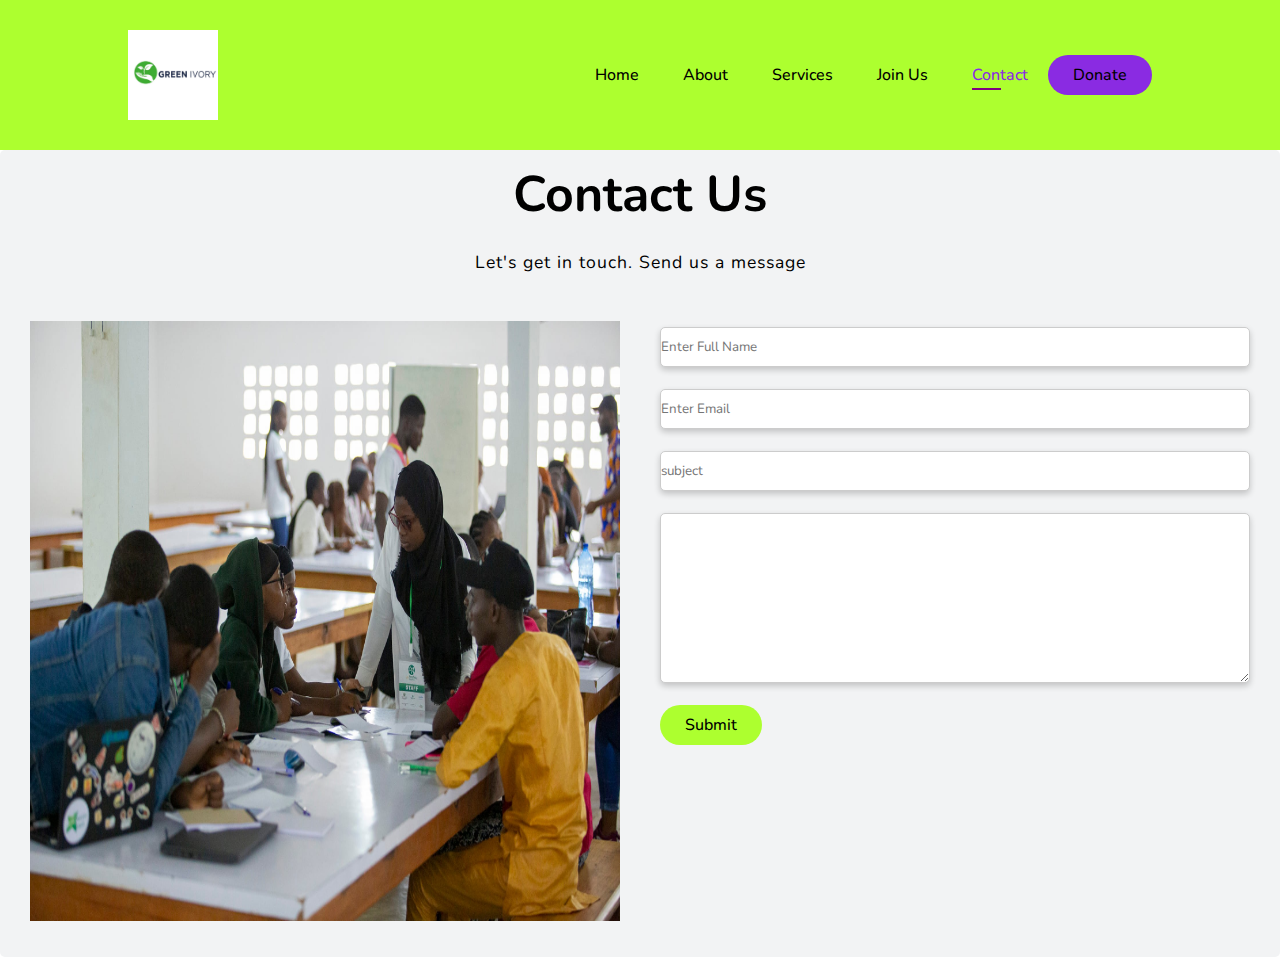
<file: contact.html>
<!DOCTYPE html>
<html lang="en">
<head>
    <meta charset="UTF-8">
    <meta http-equiv="X-UA-Compatible" content="IE=edge">
    <meta name="viewport" content="width=device-width, initial-scale=1.0">
    <link rel="preconnect" href="https://fonts.googleapis.com">
    <link rel="preconnect" href="https://fonts.gstatic.com" crossorigin>
    <link href="https://fonts.googleapis.com/css2?family=Nunito:wght@600;700&display=swap" rel="stylesheet">
    <title>Contact Us</title>
    <link rel="stylesheet" href="contact.css">
    <link rel="shortcut icon" href="contact.svg"  type="image/svg+xml">
    <style>
        .button-container
        {
            padding: 9px 25px;
            background-color: blueviolet;
            border: none;
            border-radius: 50px;
            cursor: pointer;
            transition: all 0.5s ease-in 0.3s;
            font-size: 16px;
            font-weight: 500;
            text-decoration: none;
            font-family: 'Nunito', sans-serif;;
            color: black;
        }
        .button-container:hover
        {
            color: greenyellow;
        }
        .button-container:hover::before
        {
            height: 180%;
        }

        .button-container::before
        {
            content: "";
            position: absolute;
            left: 0;
            width: 100%;
            height: 0%;
            z-index: -1;
            transition: 0.8s;
            bottom: 0; 
            background: blueviolet;  
        }
        .header-contact
        {
            display: flex;
            justify-content: space-between;
            align-items: center;
            padding: 30px 10%;
            background-color: greenyellow;
        }
        .logo
        {
            cursor: pointer;
            margin-right: auto;
            background-size: cover;
            float: left;
        }

        .navbar
        {
            list-style: none;
        }
        
        .nav_links
        {
            list-style: none;
            display: inline-block;
            padding: 0px 20px;
            position: relative;
        }
        .nav_links a
        {
            font-family: 'Nunito', sans-serif;
            text-decoration: none;
            font-size: 16px;
            font-weight: 500;
            color: black;
            transition: all 0.3s ease 0s;
        }

        .nav_links a:hover
        {
            color: blueviolet;
        }
        .nav_links a.active
        {
            color: blueviolet;
        }

        .nav_links a.active:after,
        .nav_links a:hover::after
        {
            content: "";
            width: 30%;
            height: 2px;
            background: purple ;
            position: absolute;
            bottom: -4px;
            left: 20px;
        }
    </style>
</head>
<body>

    <header class="header-contact">
        <img src="./assets/photos/logo.jpg" alt="logo" class="logo" width="90px">
        <nav>
            <ul class="nav_bar">
                <li class="nav_links"><a href="index.html">Home</a></li>
                <li class="nav_links"><a href="index.html">About</a></li>
                <li class="nav_links"><a href="index.html">Services</a></li>
                <li class="nav_links"><a href="forms.html">Join Us</a></li>
                <li class="nav_links"><a class="active" href="contact.html">Contact</a></li>
            </ul>
        </nav>
        <a href="payment.html" class="cta"><button class="button-container">Donate</button></a>
    </header>


    <div class="container-about">
        <div class="header-about">
            <h2>Contact Us</h2>
            <p>Let's get in touch. Send us a message</p>
        </div>
        <div class="row">
            <div class="column">
                <img src="./assets/photos/contact_us.jpg" alt="contact" height="600vh">
            </div>
        <div class="column">
            <form action="">
                <input type="text" placeholder="Enter Full Name" id="name" name="name" required>
                <input type="email" placeholder="Enter Email" id="mail" name="email" required>
                <input type="" placeholder="subject" id="subject" name="subject" required>
                <textarea type="" cols="30" rows="10" placeholder="Your Message..." id="message" name="message" required>
                </textarea>
                <button class="button-submit" type="submit">Submit</button>
            </form>
        </div>
        </div>
    </div>
</body>
</html>
</file>
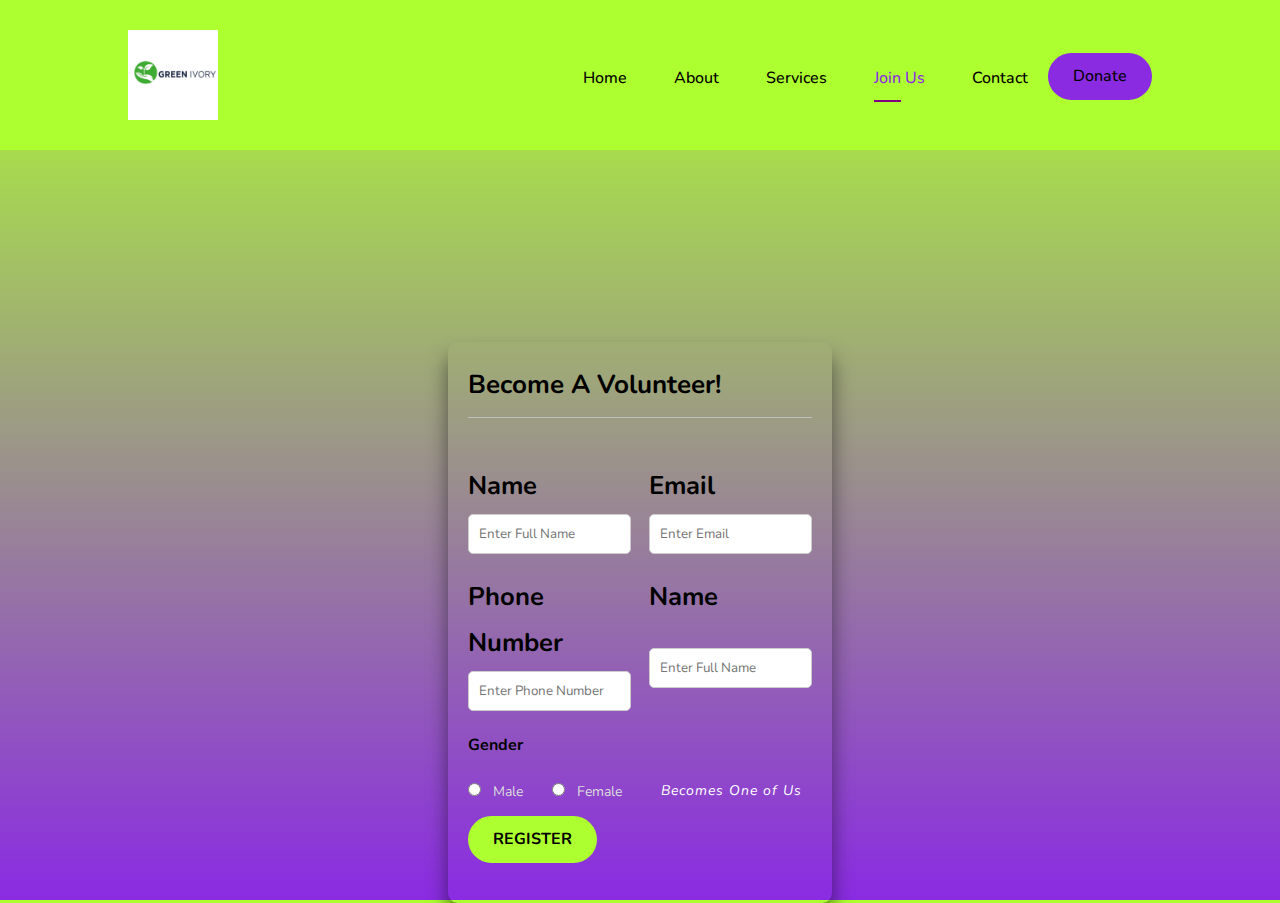
<file: forms.html>
<!DOCTYPE html>
<html lang="en">
<head>
    <meta charset="UTF-8">
    <meta http-equiv="X-UA-Compatible" content="IE=edge">
    <meta name="viewport" content="width=device-width, initial-scale=1.0">
    <link rel="preconnect" href="https://fonts.googleapis.com">
    <link rel="preconnect" href="https://fonts.gstatic.com" crossorigin>
    <link href="https://fonts.googleapis.com/css2?family=Nunito:wght@600;700&display=swap" rel="stylesheet">
    <link rel="StyleSheet" href="style.css">
    <link rel="shortcut icon" href="joinus.svg"  type="image/svg+xml">
    <title>Join Us</title>
    
    
    <style>
        *
        {
            padding: 0;
            margin: 0;
            box-sizing: border-box;
            font-family: 'Nunito', sans-serif;
        }
        body
        {
            /*display: flex;*/
            justify-content: center;
            align-items: center;
            height: 100vh;
            background-image: linear-gradient(greenyellow, blueviolet);
        }
        .container_forms
        {
            max-width: 650px;
            padding: 20px;
            margin: 15% 35%;
            border-radius: 10px;
            overflow: hidden;
            box-shadow: 0 15px 20px rgba(0,0,0,0.5);
        }
        h2
        {
            font-size: 26px;
            font-weight: bold;
            text-align:left;
            color: black;
            padding-bottom: 8px;
            border-bottom: 1px solid silver;
        }
        .content
        {
            display: flex;
            flex-wrap: wrap;
            justify-content: space-between;
            padding: 20px 0;
        }
        .input-box
        {
            display: flex;
            flex-wrap: wrap;
            width: 50%;
            padding-bottom: 15px;
        }
        .input-box:nth-child(2n)
        {
            justify-content: end;
        }
        .gender-title, .input-box label
        {
            width: 95%;
            color: black;
            font-weight: bold;
            margin: 5px 0;
        }
        .gender-title
        {
            font-size: 16px; 
        }
        .input-box input
        {
            height: 40px;
            width: 95%;
            padding: 0 10px;
            border-radius: 5px;
            border: 1px solid #ccc;
            outline: none;
        }
        .input-box input:is(:focus,:valid)
        {
            box-shadow: 0 3px 6px rgba(0,0,0,0.5);
        }
        .gender-category label
        {
            padding: 0 20px 0 5px;
            font-size: 14px;
        }
        .gender-category
        {
            color: gainsboro;
        }
        .gender-category label,
        .gender-category input
        {
            cursor: pointer;
        }
        .alert p
        {
            font-size: 14px;
            font-style: italic;
            color: #fff;
            margin: 5px 0;
            padding: 10px;
            line-height: 1.5;
        }
        .butt
        {
            font-size: 16px;
            font-weight: 500;
            text-decoration: none;
            font-family: 'Nunito', sans-serif;
            color: black;
        }
        .butt
        {
            padding: 9px 25px;
            background-color: blueviolet;
            border: none;
            border-radius: 50px;
            cursor: pointer;
            transition: all 0.5s ease-in 0.3s;
        }
        .butt:hover
        {
            color: greenyellow;
        }
        .butt:hover::before
        {
            height: 100%;
        }

        .butt::before
        {
            content: "";
            position: absolute;
            width: 100%;
            height: 0%;
            transition: 0.8s;
            top: 0;
            border-radius: 0 0 50% 50%;
        }
        .button-container
        {
            padding: 9px 25px;
            background-color: greenyellow;
            border: none;
            border-radius: 50px;
            cursor: pointer;
            transition: all 0.5s ease-in 0.3s;
            font-size: 16px;
            font-weight: 500;
            text-decoration: none;
            font-family: 'Nunito', sans-serif;;
            color: black;
        }
        .button-container:hover
        {
            color: black;
        }
        .button-container:hover::before
        {
            height: 180%;
        }

        .button-container::before
        {
            content: "";
            position: absolute;
            left: 0;
            width: 100%;
            height: 0%;
            background: blueviolet;
            z-index: -1;
            transition: 0.8s;
            bottom: 0;   
        }

        .header-forms
        {
            display: flex;
            justify-content: space-between;
            align-items: center;
            padding: 30px 10%;
            background-color: greenyellow;
        }
        .logo
        {
            cursor: pointer;
            margin-right: auto;
            background-size: cover;
            float: left;
        }

        .navbar
        {
            list-style: none;
        }
        
        .nav_links
        {
            list-style: none;
            display: inline-block;
            padding: 0px 20px;
            position: relative;
        }
        .nav_links a
        {
            font-family: 'Nunito', sans-serif;
            text-decoration: none;
            font-size: 16px;
            font-weight: 500;
            color: black;
            transition: all 0.3s ease 0s;
        }

        .nav_links a:hover
        {
            color: blueviolet;
        }
        .nav_links a.active
        {
            color: blueviolet;
        }

        .nav_links a.active:after,
        .nav_links a:hover::after
        {
            content: "";
            width: 30%;
            height: 2px;
            background: purple ;
            position: absolute;
            bottom: -4px;
            left: 20px;

        }
    </style>

   
</head>
<body class="body-forms">
    

    <header class="header-forms">
        <img src="./assets/photos/logo.jpg" alt="logo" class="logo" width="90px">
        <nav>
            <ul class="nav_bar">
                <li class="nav_links"><a href="index.html">Home</a></li>
                <li class="nav_links"><a href="index.html">About</a></li>
                <li class="nav_links"><a href="index.html">Services</a></li>
                <li class="nav_links"><a class="active" href="forms.html">Join Us</a></li>
                <li class="nav_links"><a href="contact.html">Contact</a></li>
            </ul>
        </nav>
        <a href="payment.html" class="cta"><button class="butt">Donate</button></a>
    </header>
    <div class="container_forms">
        <form action="">
            <h2>Become A Volunteer!</h2>
            <div class="content">
                <div class="input-box">
                    <label for="name">Name</label><br/>
                    <input type="text" placeholder="Enter Full Name" id="name" name="name" required>
                </div>
                <div class="input-box">
                    <label for="email">Email</label><br/>
                    <input type="email" placeholder="Enter Email" id="mail" name="email" required>
                </div>
                <div class="input-box">
                    <label for="phone">Phone Number</label><br/>
                    <input type="text" placeholder="Enter Phone Number" id="phone" name="num" required>
                </div>
                <div class="input-box">
                    <label for="name">Name</label><br/>
                    <input type="text" placeholder="Enter Full Name" id="name" name="name" required>
                </div>
                
                <span class="gender-title">Gender</span>
                <div class="gender-category">
                    <input type="radio" name="gender" id="male">
                    <label for="male">Male</label>
                </div>
                <div class="gender-category">
                    <input type="radio" name="gender" id="female">
                    <label for="female">Female</label>
                </div>

                <div class="alert">
                    <p>Becomes One of Us</p>
                </div>

                <button type="submit" class="button-container">
                    <b>REGISTER</b>
                </button>

            </div>
        </form>
    </div>
</body>
</html>
</file>
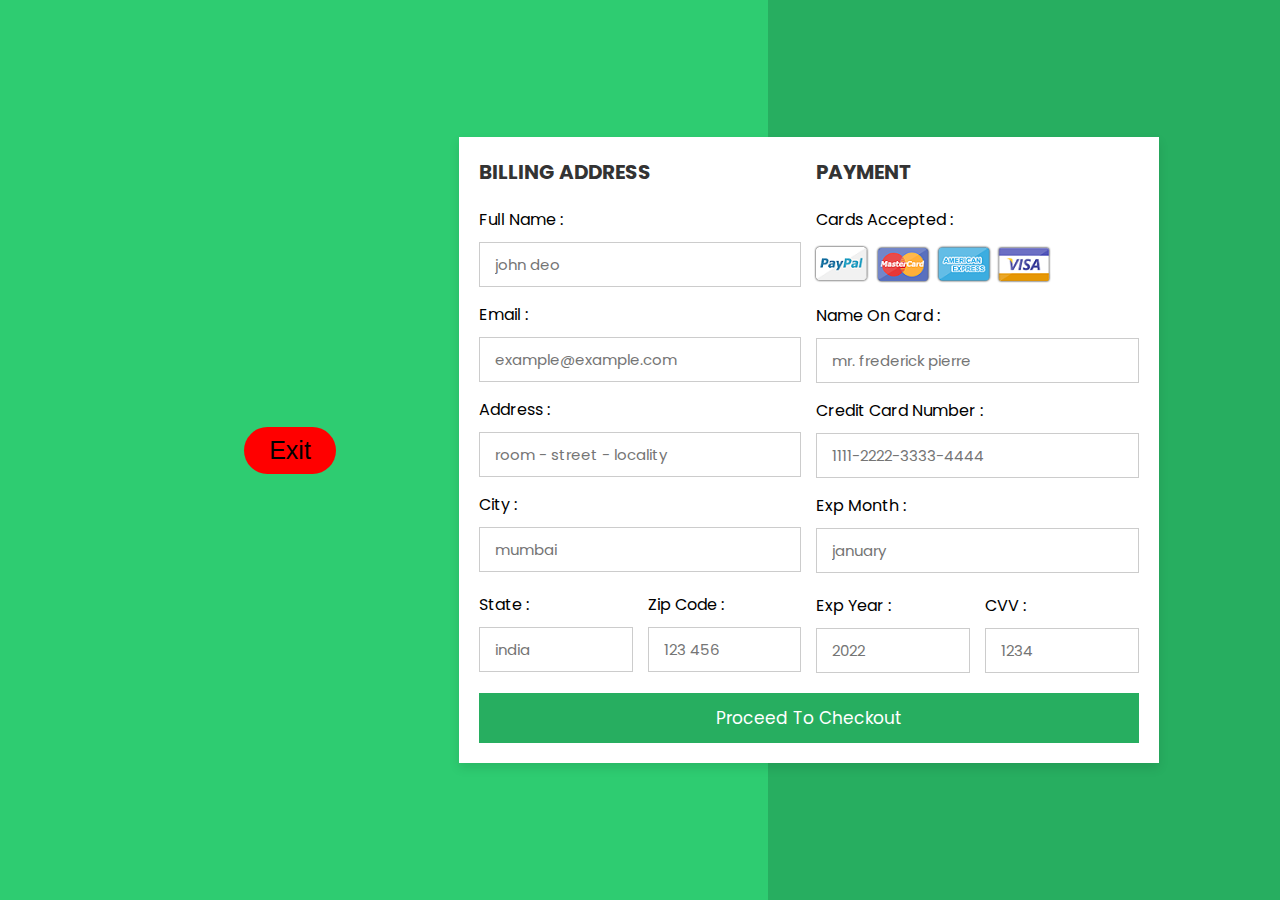
<file: payment.html>
<!DOCTYPE html>
<html lang="en">
<head>
    <meta charset="UTF-8">
    <meta http-equiv="X-UA-Compatible" content="IE=edge">
    <meta name="viewport" content="width=device-width, initial-scale=1.0">
    <link rel="stylesheet" href="payment.css">
    <link rel="shortcut icon" href="payment.svg"  type="image/svg+xml">
    <title>Payment</title>

</head>
<body>

<div class="container">
    <header>
        <a href="index.html" class="cta"><button class="button-payment">Exit</button></a>
    </header>

    <form action="">

        <div class="row">

            <div class="col">

                <h3 class="title">billing address</h3>

                <div class="inputBox">
                    <span>full name :</span>
                    <input type="text" placeholder="john deo">
                </div>
                <div class="inputBox">
                    <span>email :</span>
                    <input type="email" placeholder="example@example.com">
                </div>
                <div class="inputBox">
                    <span>address :</span>
                    <input type="text" placeholder="room - street - locality">
                </div>
                <div class="inputBox">
                    <span>city :</span>
                    <input type="text" placeholder="mumbai">
                </div>

                <div class="flex">
                    <div class="inputBox">
                        <span>state :</span>
                        <input type="text" placeholder="india">
                    </div>
                    <div class="inputBox">
                        <span>zip code :</span>
                        <input type="text" placeholder="123 456">
                    </div>
                </div>

            </div>

            <div class="col">

                <h3 class="title">payment</h3>

                <div class="inputBox">
                    <span>cards accepted :</span>
                    <img src="./assets/photos/card_img.png" alt="">
                </div>
                <div class="inputBox">
                    <span>name on card :</span>
                    <input type="text" placeholder="mr. frederick pierre">
                </div>
                <div class="inputBox">
                    <span>credit card number :</span>
                    <input type="number" placeholder="1111-2222-3333-4444">
                </div>
                <div class="inputBox">
                    <span>exp month :</span>
                    <input type="text" placeholder="january">
                </div>

                <div class="flex">
                    <div class="inputBox">
                        <span>exp year :</span>
                        <input type="number" placeholder="2022">
                    </div>
                    <div class="inputBox">
                        <span>CVV :</span>
                        <input type="text" placeholder="1234">
                    </div>
                </div>

            </div>
    
        </div>

        <input type="submit" value="proceed to checkout" class="submit-btn">

    </form>

</div>    
    
</body>
</html>
</file>
<file: contact.css>
@import url('https://fonts.googleapis.com/css2?family=Spartan:wght@100;200;300;400;500;600;700;800;900&display=swap');
*
{
    padding: 0;
    margin: 0;
    box-sizing: border-box;
    font-family: 'Nunito', sans-serif;
}
.container-about
{
    border-radius: 5px;
    background-color: #f2f3f4;
    padding: 10px;
}
.header-about
{
    text-align: center;
}

h2,p
{
    color: black;
    margin-bottom: 20px;
}

h2
{
    font-size: 50px;
}
p
{
    letter-spacing: 1px;
    line-height: 26px;
    font-size: 1.1rem;
}

.column
{
    float: left;
    width: 50%;
    margin-top: 6px;
    padding: 20px;
}
.column img
{
    width: 100%;
}

.row::after
{
    content: "";
    display: table;
    clear: both;
}

input, textarea
{
    width: 100%;
    margin-top: 6px;
    margin-bottom: 16px;
    border: 1px solid #ccc;
    border-radius: 5px;
    box-shadow: 0 3px 6px rgba(0, 0, 0, 0.2);
    outline-color: greenyellow;
    resize: vertical;
}

input
{
    height: 40px;
    padding: o 10px;
}

textarea
{
    height: 170px;
    padding: 17px;
}

.button-submit
        {
            padding: 9px 25px;
            background-color: greenyellow;
            border: none;
            border-radius: 50px;
            cursor: pointer;
            transition: all 0.5s ease-in 0.3s;
            font-size: 16px;
            font-weight: 500;
            text-decoration: none;
            font-family: 'Nunito', sans-serif;;
            color: black;
        }
        .button-submit:hover
        {
            color: blueviolet;
        }
        .button-submit:hover::before
        {
            height: 180%;
        }

        .button-submit::before
        {
            content: "";
            position: absolute;
            left: 0;
            width: 100%;
            height: 0%;
            z-index: -1;
            transition: 0.8s;
            bottom: 0;   
        }
</file>
<file: style.css>
@import url('https://fonts.googleapis.com/css2?family=Nunito:ital,wght@0,400;0,500;0,600;0,700;1,300;1,400;1,500;1,600;1,700&display=swap');
*,
*::before,
*::after 
{
  margin: 0;
  padding: 0;
  box-sizing: border-box;
}

li 
{ 
    list-style: none; 
}

a 
{
  text-decoration: none;
  color: inherit;
}

img 
{ 
    height: auto; 
}

button 
{
  background: none;
  border: none;
  font: inherit;
}

button 
{ 
    cursor: pointer; 
}

html
{
    font-family: 'Nunito', sans-serif;
    scroll-behavior: smooth;
}

body
{
    /*background-color: white;*/
    font-size: 1.6rem;
    line-height: 1.8;
    overflow-x: hidden;
}
header
{
    display: flex;
    justify-content: space-between;
    align-items: center;
    padding: 30px 10%;
    background-color: greenyellow;
}

.container
{
    padding-inline: 15px;
}
.section-subtitle 
{
    display: flex;
    align-items: center;
    gap: 10px;
}
  
.h1,
.h2 
{ 
    font-weight: 300;
}
  
.h2,
.h3 
{ 
    line-height: 1.6; 
}
  
.h2 
{
    font-size: 8px;
    color: black;
}
  
.h3 
{
    font-size: 5px;
    color: black;
}
  
.h4 
{  
    color: wheat;
    font-size: 6px;
}
.btn 
{
    position: relative;
    background-color: aquamarine;
    color: black;
    font-weight: 12px;
    padding: 12px 32px;
    display: flex;
    align-items: center;
    gap: 10px;
    border-radius: 20px;
}
.section 
{ 
    padding-block: block; 
}


.section-text
{ 
    line-height: 2;
}
  

/*header*/
.button-header
{
    font-size: 16px;
    font-weight: 500;
    text-decoration: none;
    font-family: 'Nunito', sans-serif;;
    color: black;
}

.logo
{
    cursor: pointer;
    margin-right: auto;
    background-size: cover;
    float: left;
}

.navbar
{
    list-style: none;
    top: 100%;
}
 
.navbar-links
{
    list-style: none;
    display: inline-block;
    padding: 0px 20px;
    position: relative;
}
.navbar-links a
 {
    font-family: 'Nunito', sans-serif;
    text-decoration: none;
    font-size: 16px;
    font-weight: 500;
    color: black;
    transition: all 0.3s ease 0s;
 }

 .navbar-links a:hover
 {
    color: blueviolet;
 }
 .navbar-links a.active
 {
    color: blueviolet;
 }

 .navbar-links a.active:after,
 .navbar-links a:hover::after
 {
    content: "";
    width: 30%;
    height: 2px;
    background: purple ;
    position: absolute;
    bottom: -4px;
    left: 20px;

}
 
.button-header
 {
    padding: 9px 25px;
    background-color: blueviolet;
    border: none;
    border-radius: 50px;
    cursor: pointer;
    transition: all 0.5s ease-in 0.3s;
 }
 .button-header:hover
 {
    color: greenyellow;
 }
 .button-header:hover::before
 {
    height: 100%;
 }

 .button-header::before
 {
    content: "";
    position: absolute;
    width: 100%;
    height: 0%;
    transition: 0.8s;
    top: 0;
    border-radius: 0 0 50% 50%;
 }

 /*HERO*/
 .hero 
 {
    background-image: url('./assets/photos/img65.jpg');
    background-repeat: no-repeat;
    background-position: center;
    background-size: cover;
    color: whitesmoke;
    min-height: 700px;
    padding-block: 120px 60px;
    display: grid;
    align-items: center;
}

.hero-title 
{
    font-size: 50px;
    margin-block: 30px;
    line-height: 1.2;
}
  
.hero-text 
{
    font-size: 30px;
    letter-spacing: -1px;
    max-width: 50ch;
    margin-block-end: 30px;
}
  


/*FEATURES*/
.features 
{
    padding-block-start: 0;
    background-color: transparent;
}
  
.features-list 
{
    display: flex;
    gap: 500px;
}
  
.features-item
{
    display: flex;
    align-items: flex-start;
    gap: 2px;
}
  
.features-item
{
    color: blueviolet;
    font-size: 5.5rem;
    margin-block-start: 10px;
} 
  
  
.features-item .item-title 
{ 
    margin-block-end: 10px;
    font-size: 25px; 
    color: black;
}
  
.features-item .item-text 
{
    max-width: 25ch;
    color: black;
    font-size: 10px;
}



/*ABOUT*/
.container-about
{
    border-radius: 5px;
    background-color: #f2f3f4;
    padding: 10px;
}

h2,p
{
    color: black;
    margin-bottom: 20px;
}

h2
{
    font-size: 50px;
}
p
{
    letter-spacing: 1px;
    line-height: 26px;
    font-size: 1.1rem;
}
.about-title
{
    font-size: 50px;
}

.about-subtitle
{
    font-size: 18px;
}

.column,
.columnn
{
    float: left;
    width: 50%;
    margin-top: 6px;
    padding: 20px;
}
.column img
{
    width: 40%;
}

.row::after
{
    content: "";
    display: table;
    clear: both;
}
.about
{ 
    padding-block-start: 120px; 
}

.about-banner 
{
  position: relative;
  max-width: max-content;
  margin-block-end: 30px;
}
.about-img 
{
  max-width: max-content;
  margin-block-end: 30px;
}

.about .section-subtitle 
{ 
    margin-block-end: 10px; 
}

.tab-nav 
{
  display: flex;
  flex-wrap: wrap;
  gap: 15px;
  margin-block: 25px 35px;
}

.tab-btn 
{
  background-color: blueviolet;
  color: greenyellow;
  font-size: 18px;
  font-weight: 50px;
  padding: 10px 32px;
  border-radius: 25px;
}

.tab-btn.active 
{
  background-color: greenyellow;
  color: blueviolet;
}

.section-text
{
    font-size: 18px;
}


/*SERVICE*/
.service-title
{
    font-size: 50px;
}

.service-subtitle
{
    font-size: 15px;
}
.service 
{
    background-color: antiquewhite;
    background-repeat: no-repeat;
    background-position: center top;
    margin-block-start: -200px;
    padding-block-start: 200px;
}
  
.service-lists
{
    display: flex;
    justify-content: center;
    align-items: center;
    min-height: 100vh;
    background: antiquewhite;
}
.containt
{
    width: 1500px;
    display: flex;
    justify-content: space-between;
    flex-wrap: wrap;
}
.containt .boxa
{
    position: relative;
    width: 450px;
    background-image: url(./assets/photos/jolie_go.jpg);
    background-position: center;
    background-size: cover;
    padding: 200px 80px 90px;
    box-shadow: 0 15px 45px rgba(0,0,0,.5);
}
.containt .boxb
{
    position: relative;
    width: 450px;
    background-image: url(./assets/photos/img45.jpg);
    background-position: center;
    background-size: cover;
    padding: 200px 80px 90px;
    box-shadow: 0 15px 45px rgba(0,0,0,.5);
}
.containt .boxc
{
    position: relative;
    width: 450px;
    background-image: url(./assets/photos/img_head.jpg);
    background-position: center;
    background-size: cover;
    padding: 200px 80px 90px;
    box-shadow: 0 15px 45px rgba(0,0,0,.5);
}
.containt .boxa:before,
.containt .boxb:before,
.containt .boxc:before
{
    content:"";
    position: absolute;
    top: 0;
    left: 0;
    width: 100%;
    height: 100%;
    background: blueviolet;
    transform: scaleY(0);
    transform-origin: top;
    transition: transform 0.5s;
}
.containt .boxa:hover:before,
.containt .boxb:hover:before,
.containt .boxc:hover:before
{
    transform: scaleY(1);
    transform-origin: bottom;
    transition: transform 0.5s;
}


.containt .boxa h3,
.containt .boxb h3,
.containt .boxc h3
{
    position: relative;
    font-size: 1.5em;
    z-index: 2;
    color: transparent;
    transition: 0.5s;
}
.containt .boxa:hover h3,
.containt .boxa:hover p,
.containt .boxa:hover a,
.containt .boxb:hover h3,
.containt .boxb:hover p,
.containt .boxb:hover a,
.containt .boxc:hover h3,
.containt .boxc:hover p,
.containt .boxc:hover a
{
    color: #fff;

}

.containt .boxa p,
.containt .boxa a,
.containt .boxb p,
.containt .boxb a,
.containt .boxc p,
.containt .boxc a
{
    position: relative;
    z-index: 2;
    color: transparent;
    transition: 0.5s;
}
  
  
.btn-link 
{
    display: flex;
    justify-content: center;
    align-items: center;
    gap: 5px;
    color: white;
    margin-block-start: 15px;
}
  
.btn-link span 
{ 
    text-decoration: underline; 
}

/*FOOTER*/
.footer 
{
    background-color: whitesmoke;
    color: white;
    padding-block: 40px;
    bottom: 0;
    padding: 0 0 0 0;
}
  
.footer .container 
{
    margin-inline: 15px;
    background-color: whitesmoke;
    padding: 20px;
}
  
.footer-list,
.copyright 
{
    max-width: max-content;
    margin-inline: auto;
}
  
.footer-list 
{
    display: flex;
    justify-content: center;
    flex-wrap: wrap;
    gap: 5px 40px;
    margin-block-end: 15px;
}
  
.footer-link
{
    text-decoration: underline;
}
  
.footer-link
{  
    color: black; 
}
  

.copyright 
{ 
    text-align: center; 
}
</file>
<file: payment.css>
@import url('https://fonts.googleapis.com/css2?family=Poppins:wght@100;300;400;500;600&display=swap');

*{
  font-family: 'Poppins', sans-serif;
  margin:0; padding:0;
  box-sizing: border-box;
  outline: none; border:none;
  text-transform: capitalize;
  transition: all .2s linear;
}

header
{
    align-items: center;
    padding: 30px 10%;
    cursor: pointer;
    float: left;
}
.button-payment
{
    font-size: 25px;
    font-weight: 500;
    text-decoration: none;
    font-family: 'Nunito', sans-serif;;
    color: black;
}
.button-payment
 {
    padding: 9px 25px;
    background-color: red;
    border: none;
    border-radius: 50px;
    cursor: pointer;
    transition: all 0.5s ease-in 0.3s;
 }
 .button-payment:hover
 {
    color: white;
 }
 .button-payment:hover::before
 {
    height: 200%;
 }

 .button-payment::before
 {
    content: "";
    position: absolute;
    width: 100%;
    height: 0%;
    transition: 0.8s;
    top: 0;
    border-radius: 0 0 50% 50%;
 }
.container{
  display: flex;
  justify-content: center;
  align-items: center;
  padding:25px;
  min-height: 100vh;
  background: linear-gradient(90deg, #2ecc71 60%, #27ae60 40.1%);
}

.container form{
  padding:20px;
  width:700px;
  background: #fff;
  box-shadow: 0 5px 10px rgba(0,0,0,.1);
}

.container form .row{
  display: flex;
  flex-wrap: wrap;
  gap:15px;
}

.container form .row .col{
  flex:1 1 250px;
}

.container form .row .col .title{
  font-size: 20px;
  color:#333;
  padding-bottom: 5px;
  text-transform: uppercase;
}

.container form .row .col .inputBox{
  margin:15px 0;
}

.container form .row .col .inputBox span{
  margin-bottom: 10px;
  display: block;
}

.container form .row .col .inputBox input{
  width: 100%;
  border:1px solid #ccc;
  padding:10px 15px;
  font-size: 15px;
  text-transform: none;
}

.container form .row .col .inputBox input:focus{
  border:1px solid #000;
}

.container form .row .col .flex{
  display: flex;
  gap:15px;
}

.container form .row .col .flex .inputBox{
  margin-top: 5px;
}

.container form .row .col .inputBox img{
  height: 34px;
  margin-top: 5px;
  filter: drop-shadow(0 0 1px #000);
}

.container form .submit-btn{
  width: 100%;
  padding:12px;
  font-size: 17px;
  background: #27ae60;
  color:#fff;
  margin-top: 5px;
  cursor: pointer;
}

.container form .submit-btn:hover{
  background: #2ecc71;
}
</file>
